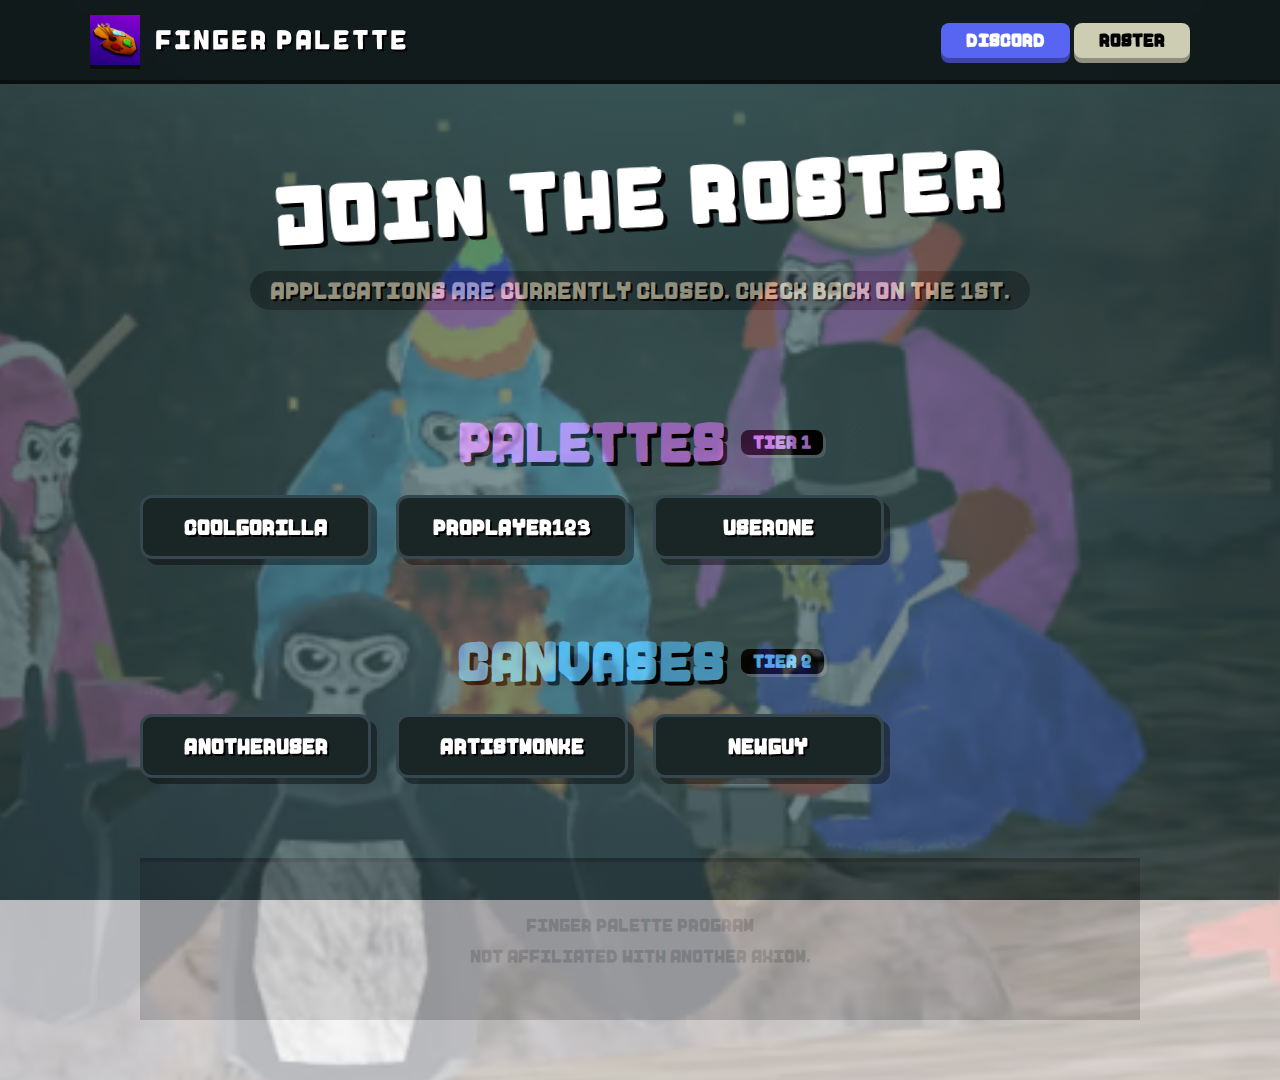
<file: index.html>
<!DOCTYPE html>
<html lang="en">
<head>
    <meta charset="UTF-8">
    <meta name="viewport" content="width=device-width, initial-scale=1.0">
    <title>Finger Palette Program</title>
    <link rel="stylesheet" href="style.css">
</head>
<body>

    <header>
        <div class="header-inner">
            <div class="logo-area">
                <img src="assets/logo.png" alt="Finger Palette Logo" class="header-logo">
                <span class="logo-text">FINGER PALETTE</span>
            </div>
            
            <div class="nav-buttons">
                <a href="https://discord.gg/fingerpalette" target="_blank" class="gt-btn discord-btn">Discord</a>
                <a href="#roster" class="gt-btn beige-btn">Roster</a>
            </div>
        </div>
    </header>

    <div class="main-container">
        
        <section id="status-section">
            <h1 class="page-title">JOIN THE ROSTER</h1>
            
            <p id="status-text" class="status-msg">Checking application status...</p>
            
            <a id="app-btn" href="#" target="_blank" class="gt-btn yellow-btn big-btn hidden">Apply Now</a>
        </section>

        <div id="roster" class="roster-wrapper">
            
            <div class="tier-group">
                <h2 class="tier-header palette-text">Palettes <span class="tier-badge">Tier 1</span></h2>
                <div class="grid-container" id="palette-list">
                    </div>
            </div>

            <div class="tier-group">
                <h2 class="tier-header canvas-text">Canvases <span class="tier-badge">Tier 2</span></h2>
                <div class="grid-container" id="canvas-list">
                    </div>
            </div>

        </div>

        <footer>
            <div class="footer-content">
                <p>FINGER PALETTE PROGRAM</p>
                <p class="disclaimer">Not affiliated with Another Axiom.</p>
            </div>
        </footer>
    </div>

    <script src="script.js"></script>
</body>
</html>
</file>
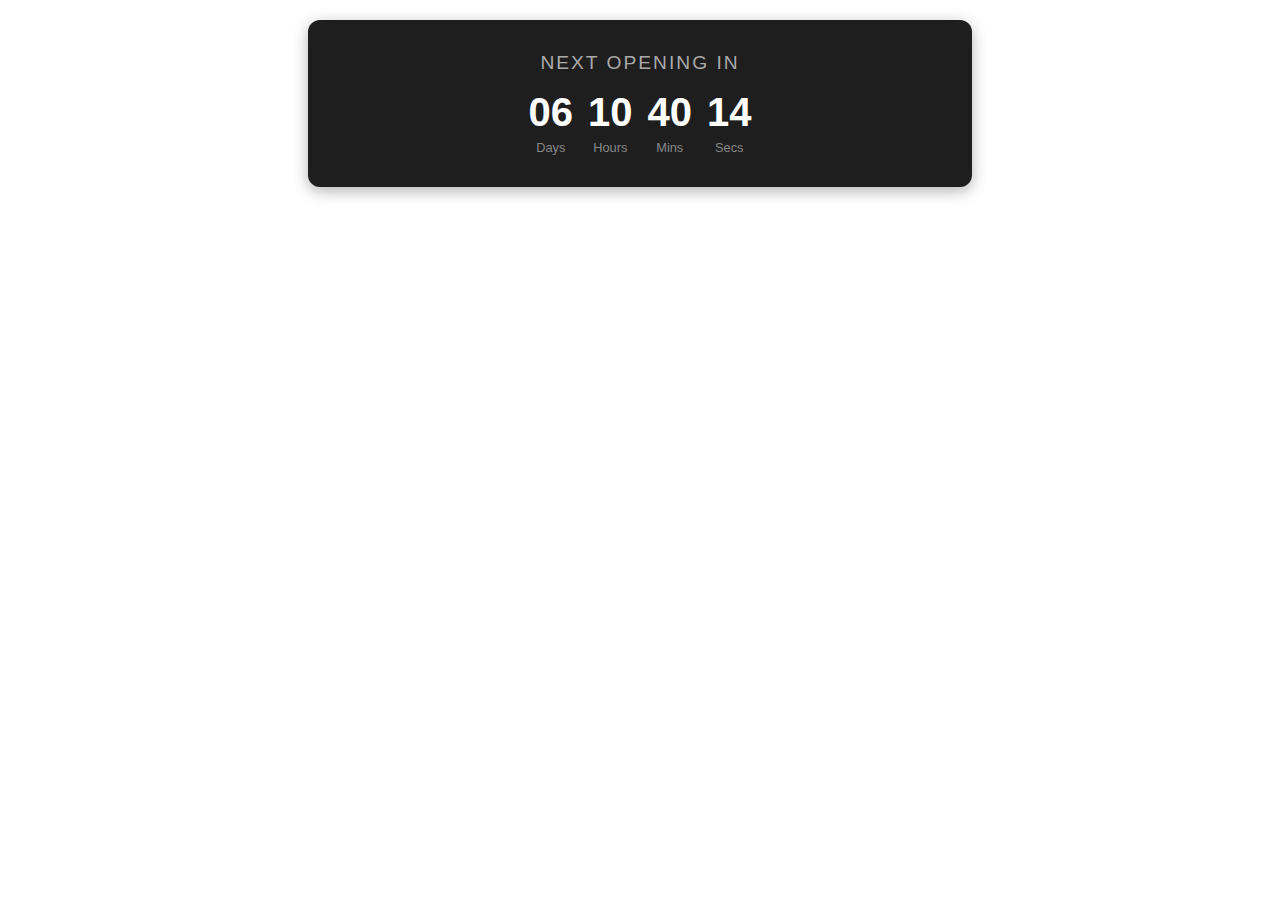
<file: countdown.html>
<!DOCTYPE html>
<html lang="en">
<head>
    <meta charset="UTF-8">
    <meta name="viewport" content="width=device-width, initial-scale=1.0">
    <title>Application Countdown</title>
    <style>
        /* Container Styling */
        .countdown-container {
            font-family: 'Segoe UI', Tahoma, Geneva, Verdana, sans-serif;
            text-align: center;
            background: #1e1e1e; /* Dark background */
            color: #ffffff;
            padding: 2rem;
            border-radius: 12px;
            box-shadow: 0 4px 15px rgba(0,0,0,0.3);
            max-width: 600px;
            margin: 20px auto;
        }

        /* Status Text */
        .status-label {
            font-size: 1.2rem;
            text-transform: uppercase;
            letter-spacing: 2px;
            color: #aaaaaa;
            margin-bottom: 1rem;
        }

        /* The Timer Display */
        #timer {
            display: flex;
            justify-content: center;
            gap: 15px;
            font-size: 2.5rem;
            font-weight: bold;
        }

        .time-segment {
            display: flex;
            flex-direction: column;
            align-items: center;
        }

        .time-label {
            font-size: 0.8rem;
            font-weight: normal;
            color: #888;
            margin-top: 5px;
        }

        /* "Apps Open" Message Styling */
        .apps-open-message {
            font-size: 3rem;
            color: #4caf50; /* Green color for open */
            animation: pulse 2s infinite;
        }

        @keyframes pulse {
            0% { transform: scale(1); opacity: 1; }
            50% { transform: scale(1.05); opacity: 0.8; }
            100% { transform: scale(1); opacity: 1; }
        }
    </style>
</head>
<body>

<div class="countdown-container">
    <div id="statusLabel" class="status-label">Next Opening In</div>
    <div id="timer">
        <div class="time-segment"><span id="days">00</span><span class="time-label">Days</span></div>
        <div class="time-segment"><span id="hours">00</span><span class="time-label">Hours</span></div>
        <div class="time-segment"><span id="minutes">00</span><span class="time-label">Mins</span></div>
        <div class="time-segment"><span id="seconds">00</span><span class="time-label">Secs</span></div>
    </div>
</div>

<script>
    function getNextFirstOfMonthEST() {
        const now = new Date();
        let targetYear = now.getFullYear();
        let targetMonth = now.getMonth(); // 0-11

        // Start by assuming the target is the 1st of the CURRENT month
        // We construct a date object specifically for Eastern Time
        // Note: 15:00 EST is 3 PM.
        // We use a string format to let the Date object handle the timezone parsing reliably across browsers
        // Format: "Month Day, Year HH:MM:SS GMT-0500" (EST is GMT-5)
        
        // However, to be robust for both EST and Daylight Savings (EDT), 
        // we can target the specific timezone string "America/New_York".
        
        let targetDate = new Date();
        
        // Loop to find the next valid 1st of the month that is in the future
        while (true) {
            // Create a candidate date: The 1st of 'targetMonth' at 3:00 PM
            // We set the date components manually
            let candidate = new Date(targetYear, targetMonth, 1, 15, 0, 0);
            
            // Now we need to adjust this "local" time construction to be specifically Eastern Time
            // We use toLocaleString to check what this time looks like in New York, then calculate the offset
            
            // SIMPLIFIED APPROACH: 
            // 3 PM EST is usually 20:00 UTC (Standard) or 19:00 UTC (Daylight).
            // Let's assume standard EST (-5) as requested by "EST". 
            // If you want it to adhere to Daylight Savings automatically, we treat it as "Eastern Time".
            
            // Let's just create the candidate for the 1st of the current month
            // If that time has passed, add 1 month.
            
            // Construct a string for the 1st of the month at 15:00 in New York
            // Note: Month index is 0-based in JS but 1-based in strings usually.
            const monthNames = ["January", "February", "March", "April", "May", "June", "July", "August", "September", "October", "November", "December"];
            const dateString = `${monthNames[targetMonth]} 1, ${targetYear} 15:00:00`;
            
            // Create date object forcing Eastern Time zone logic
            // This requires a bit of a trick if we want to support all browsers perfectly without libraries like Moment.js
            // but this works in all modern browsers:
            let estDate = new Date(new Date(dateString).toLocaleString("en-US", {timeZone: "America/New_York"}));
            
            // Actually, simply treating the target as a UTC offset is safer for a raw countdown
            // 3 PM EST = 20:00 UTC.
            let utcDate = new Date(Date.UTC(targetYear, targetMonth, 1, 20, 0, 0));

            if (utcDate > now) {
                return utcDate;
            }

            // If the calculated date is in the past, move to next month
            targetMonth++;
            if (targetMonth > 11) {
                targetMonth = 0;
                targetYear++;
            }
        }
    }

    function updateCountdown() {
        const now = new Date();
        const target = getNextFirstOfMonthEST();
        const diff = target - now;

        const timerElement = document.getElementById("timer");
        const labelElement = document.getElementById("statusLabel");

        if (diff <= 0) {
            // TIME IS UP
            labelElement.style.display = "none";
            timerElement.innerHTML = '<div class="apps-open-message">APPS OPEN</div>';
            return;
        }

        // Calculate time parts
        const days = Math.floor(diff / (1000 * 60 * 60 * 24));
        const hours = Math.floor((diff % (1000 * 60 * 60 * 24)) / (1000 * 60 * 60));
        const minutes = Math.floor((diff % (1000 * 60 * 60)) / (1000 * 60));
        const seconds = Math.floor((diff % (1000 * 60)) / 1000);

        // Update DOM
        document.getElementById("days").innerText = days < 10 ? "0" + days : days;
        document.getElementById("hours").innerText = hours < 10 ? "0" + hours : hours;
        document.getElementById("minutes").innerText = minutes < 10 ? "0" + minutes : minutes;
        document.getElementById("seconds").innerText = seconds < 10 ? "0" + seconds : seconds;
    }

    // Run immediately and then every second
    updateCountdown();
    setInterval(updateCountdown, 1000);
</script>

</body>
</html>
</file>
<file: style.css>
/* =========================================
   1. CORE SETUP & BACKGROUNDS
   ========================================= */
@font-face {
    font-family: 'GTFont';
    src: url('assets/font.ttf') format('truetype'); 
}

:root {
    --bg-teal: #3F5E60;       
    --header-bg: rgba(16, 24, 25, 0.95);
    
    /* COLORS */
    --owner-glow: rgba(255, 68, 68, 0.6);   
    --co-owner-glow: rgba(255, 159, 67, 0.6); 
    --staff-glow: rgba(255, 200, 0, 0.6);   
    --palette-glow: rgba(160, 32, 240, 0.6); 
    --canvas-glow: rgba(32, 160, 240, 0.6);  
    
    --card-bg: #1A2626;
    --text-shadow: 4px 4px 0 #000;
}

/* Background Pan */
@keyframes backgroundPan {
    0% { background-position: 50% 50%; }
    50% { background-position: 55% 55%; }
    100% { background-position: 50% 50%; }
}

html {
    background: radial-gradient(circle at center, #4A6E70 0%, #2F4647 100%);
    background-attachment: fixed;
    height: 100%;
    animation: backgroundPan 20s ease-in-out infinite; 
}

/* Background Image */
body::before {
    content: "";
    position: fixed;
    top: 0;
    left: 0;
    width: 100%;
    height: 140vh; 
    background-image: url('assets/background.avif');
    background-size: cover;
    background-position: center;
    background-repeat: no-repeat;
    opacity: 0.3; 
    -webkit-mask-image: linear-gradient(to bottom, transparent 0%, black 20%, black 100%);
    mask-image: linear-gradient(to bottom, transparent 0%, black 20%, black 100%);
    pointer-events: none;
    transform: translateY(var(--scroll-offset, 0px));
}

body {
    margin: 0;
    padding: 0;
    font-family: 'GTFont', sans-serif;
    color: white;
    text-transform: uppercase;
    min-height: 100vh;
    background-color: transparent !important; 
    position: relative;
    overflow-x: hidden;
}

/* =========================================
   2. HEADER & LOGO
   ========================================= */
header {
    background-color: var(--header-bg);
    padding: 15px 0;
    border-bottom: 4px solid rgba(0,0,0,0.4);
    position: sticky;
    top: 0;
    z-index: 100;
    backdrop-filter: blur(5px);
}

.header-inner {
    max-width: 1100px;
    margin: 0 auto;
    display: flex;
    justify-content: space-between;
    align-items: center;
    padding: 0 20px;
}

.logo-area {
    display: flex;
    align-items: center;
    gap: 15px;
    transition: transform 0.3s;
}

.logo-area:hover { transform: scale(1.05) rotate(-2deg); }

.header-logo { 
    height: 50px; 
    width: auto; 
    filter: drop-shadow(0 4px 0 rgba(0,0,0,0.5)); 
}

.logo-text {
    font-size: 1.5rem;
    letter-spacing: 2px;
    text-shadow: 2px 2px 0 #000;
}

/* =========================================
   3. BUTTONS
   ========================================= */
.gt-btn {
    text-decoration: none;
    color: black;
    font-weight: 900;
    padding: 10px 25px;
    border-radius: 8px;
    font-size: 1rem;
    display: inline-block;
    border: none;
    cursor: pointer;
    transition: all 0.15s;
    position: relative;
}

.yellow-btn { background-color: #FFC90E; box-shadow: 0 5px 0 #B88A00; }
.beige-btn { background-color: #CDCDB4; box-shadow: 0 5px 0 #8F8F7E; }
.discord-btn { background-color: #5865F2; color: white; box-shadow: 0 5px 0 #3c45a5; }

.discord-btn:hover { background-color: #4752C4; transform: translateY(-3px); }
.beige-btn:hover { transform: translateY(-3px); }
.gt-btn:active { transform: translateY(2px); box-shadow: 0 0 0 !important; }

/* =========================================
   4. HERO SECTION
   ========================================= */
.main-container {
    max-width: 1000px;
    margin: 0 auto;
    padding: 60px 20px;
    text-align: center;
}

.page-title {
    font-size: 4.5rem;
    margin: 20px 0;
    text-shadow: var(--text-shadow);
    letter-spacing: 3px;
    transform: rotate(-3deg);
    animation: floatTitle 3s ease-in-out infinite;
}

#status-section { 
    margin-bottom: 80px;
}

.status-msg {
    font-size: 1.3rem;
    margin-bottom: 30px;
    text-shadow: 2px 2px 0 #000;
    color: #EEE;
    background: rgba(0,0,0,0.3);
    display: inline-block;
    padding: 10px 20px;
    border-radius: 50px;
}

.big-btn { font-size: 1.8rem; padding: 20px 50px; border-radius: 12px; }
.hidden { display: none; }

/* =========================================
   5. ROSTER GRID
   ========================================= */
.tier-group { margin-bottom: 80px; }

.tier-header {
    font-size: 3rem;
    text-shadow: var(--text-shadow);
    margin-bottom: 30px;
    display: flex;
    justify-content: center;
    align-items: center;
    gap: 15px;
}

.owner-text { color: #FF6666; }
.co-owner-text { color: #FF9F43; } 
.staff-text { color: #FFCC00; }
.palette-text { color: #D18EFF; }
.canvas-text { color: #5CC9FF; }

.tier-badge {
    font-size: 1rem;
    background: #000;
    padding: 5px 12px;
    border-radius: 8px;
    box-shadow: 3px 3px 0 rgba(255,255,255,0.2);
    transform-origin: top center;
    animation: swing 3s ease-in-out infinite;
}

.grid-container {
    display: grid;
    grid-template-columns: repeat(auto-fill, minmax(200px, 1fr));
    gap: 25px;
}

/* --- SPECIAL CENTERING FOR SMALL LISTS (Owners/Co-Owners) --- */
#owner-list, #co-owner-list {
    display: flex;
    justify-content: center;
    flex-wrap: wrap;
    gap: 25px;
}

/* For Flexbox items to behave like Grid items */
#owner-list .member-card, #co-owner-list .member-card {
    width: 200px;
    flex: 0 0 auto; 
}


/* --- CARD STYLING --- */
.member-card {
    background-color: var(--card-bg);
    border: 3px solid #37474f;
    border-radius: 12px;
    padding: 20px 10px;
    box-shadow: 6px 6px 0 rgba(0,0,0,0.4);
    transition: transform 0.2s;
    
    opacity: 1; 
    transform: translateY(0);
    position: relative;
    overflow: hidden;
    
    /* Ensure content stacks vertically (Name + Rank) */
    display: flex;
    flex-direction: column;
    justify-content: center;
    align-items: center;
}

/* SHINE LAYER */
.member-card::after {
    content: "";
    position: absolute;
    top: 0;
    left: -150%;
    width: 100%;
    height: 100%;
    background: linear-gradient(to right, transparent, rgba(255,255,255,0.3), transparent);
    transform: skewX(-25deg);
    transition: 0.5s;
    z-index: 1; 
    pointer-events: none; 
}

/* TEXT LAYER */
.member-name {
    margin: 0;
    font-size: 1.2rem;
    color: white; 
    text-shadow: 2px 2px 0 #000;
    word-wrap: break-word;
    transition: color 0.2s;
    position: relative; 
    z-index: 10; 
}

/* --- NEW RANK STYLING --- */
.member-rank {
    font-size: 0.8rem;
    color: #DDD;
    margin-top: 5px;
    text-transform: uppercase;
    letter-spacing: 1px;
    background: rgba(0,0,0,0.5);
    padding: 2px 8px;
    border-radius: 4px;
    z-index: 10;
    position: relative;
    box-shadow: 1px 1px 0 #000;
}

/* Hover Interactions */
.member-card:hover {
    transform: scale(1.1) rotate(2deg);
    z-index: 100; 
    border-color: #FFF;
}

.member-card:hover::after {
    left: 150%; 
    transition: 0.7s;
}

/* Specific Hover Colors */
#owner-list .member-card:hover { box-shadow: 0 0 20px var(--owner-glow), 6px 6px 0 #000; border-color: #FF6666; }
#co-owner-list .member-card:hover { box-shadow: 0 0 20px var(--co-owner-glow), 6px 6px 0 #000; border-color: #FF9F43; }
#staff-list .member-card:hover { box-shadow: 0 0 20px var(--staff-glow), 6px 6px 0 #000; border-color: #FFCC00; }
#palette-list .member-card:hover { box-shadow: 0 0 20px var(--palette-glow), 6px 6px 0 #000; border-color: #D18EFF; }
#canvas-list .member-card:hover { box-shadow: 0 0 20px var(--canvas-glow), 6px 6px 0 #000; border-color: #5CC9FF; }

/* =========================================
   6. FOOTER & ANIMATIONS
   ========================================= */
footer {
    border-top: 4px solid rgba(0,0,0,0.2);
    background: rgba(0,0,0,0.2);
    padding: 40px;
    color: #AAA;
}

@keyframes floatTitle { 0% { transform: rotate(-3deg) translateY(0px); } 50% { transform: rotate(0deg) translateY(-15px); } 100% { transform: rotate(-3deg) translateY(0px); } }
@keyframes swing { 20% { transform: rotate(15deg); } 40% { transform: rotate(-10deg); } 60% { transform: rotate(5deg); } 80% { transform: rotate(-5deg); } 100% { transform: rotate(0deg); } }
</file>
